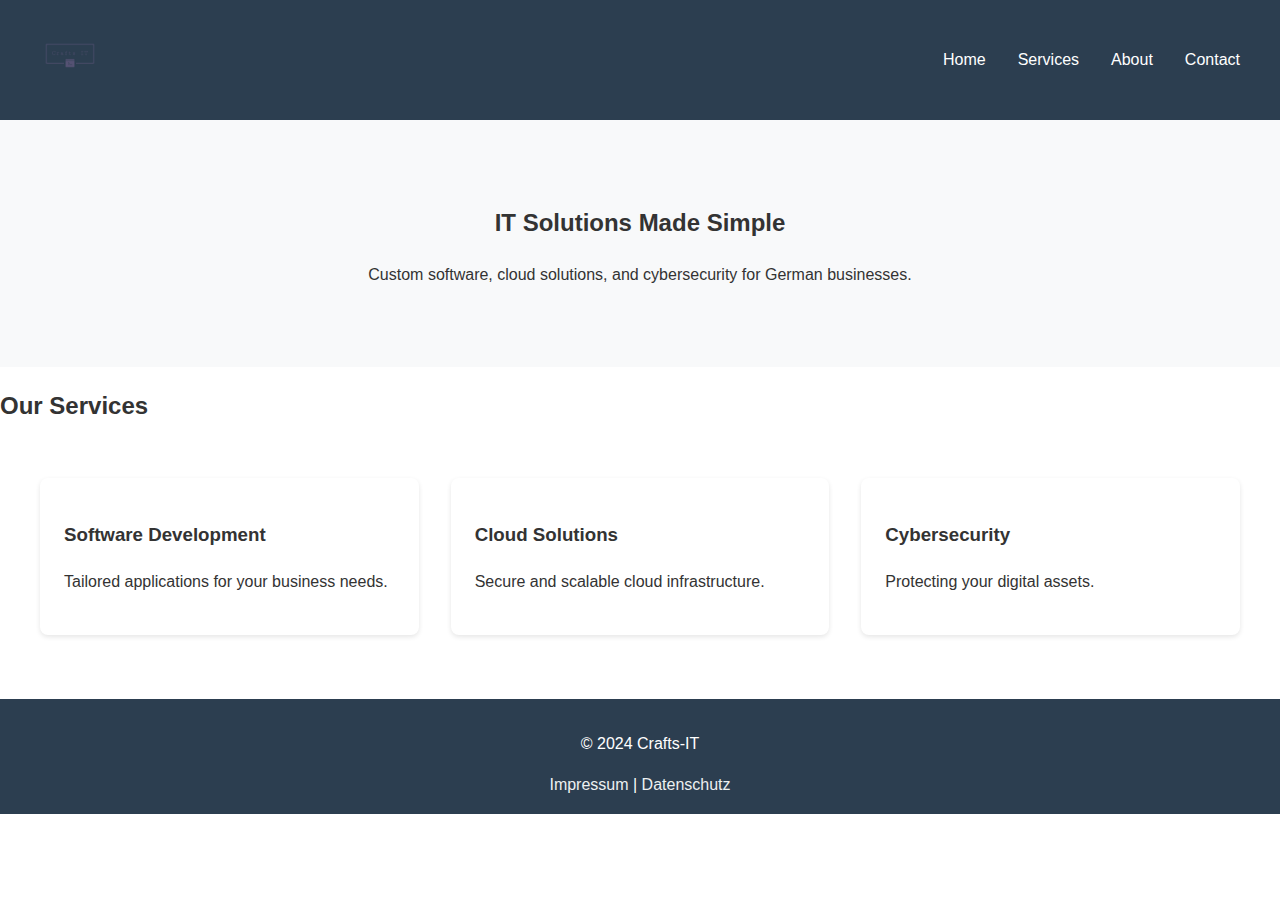
<file: index.html>
<!DOCTYPE html>
<html lang="de">
<head>
    <meta charset="UTF-8">
    <meta name="viewport" content="width=device-width, initial-scale=1.0">
    <title>Crafts-IT - IT Solutions</title>
    <link rel="stylesheet" href="styles/style.css">
</head>
<body>
    <header>
        <nav>
<div class="logo">
    <a href="#home">
        <img 
            src="assets/logo_transparent.png" 
            alt="Crafts-IT Logo" 
            class="logo-img"
        >
    </a>
</div>
            <ul class="nav-links">
                <li><a href="#home">Home</a></li>
                <li><a href="#services">Services</a></li>
                <li><a href="#about">About</a></li>
                <li><a href="#contact">Contact</a></li>
            </ul>
        </nav>
    </header>

    <main>
        <section id="home">
            <div class="hero">
                <h2>IT Solutions Made Simple</h2>
                <p>Custom software, cloud solutions, and cybersecurity for German businesses.</p>
            </div>
        </section>

        <section id="services">
            <h2>Our Services</h2>
            <div class="services-grid">
                <div class="service-card">
                    <h3>Software Development</h3>
                    <p>Tailored applications for your business needs.</p>
                </div>
                <div class="service-card">
                    <h3>Cloud Solutions</h3>
                    <p>Secure and scalable cloud infrastructure.</p>
                </div>
                <div class="service-card">
                    <h3>Cybersecurity</h3>
                    <p>Protecting your digital assets.</p>
                </div>
            </div>
        </section>
    </main>

    <footer>
        <p>&copy; 2024 Crafts-IT</p>
        <a href="imprint.html">Impressum</a> | 
        <a href="datenschutz.html">Datenschutz</a>
    </footer>
</body>
</html>
</file>
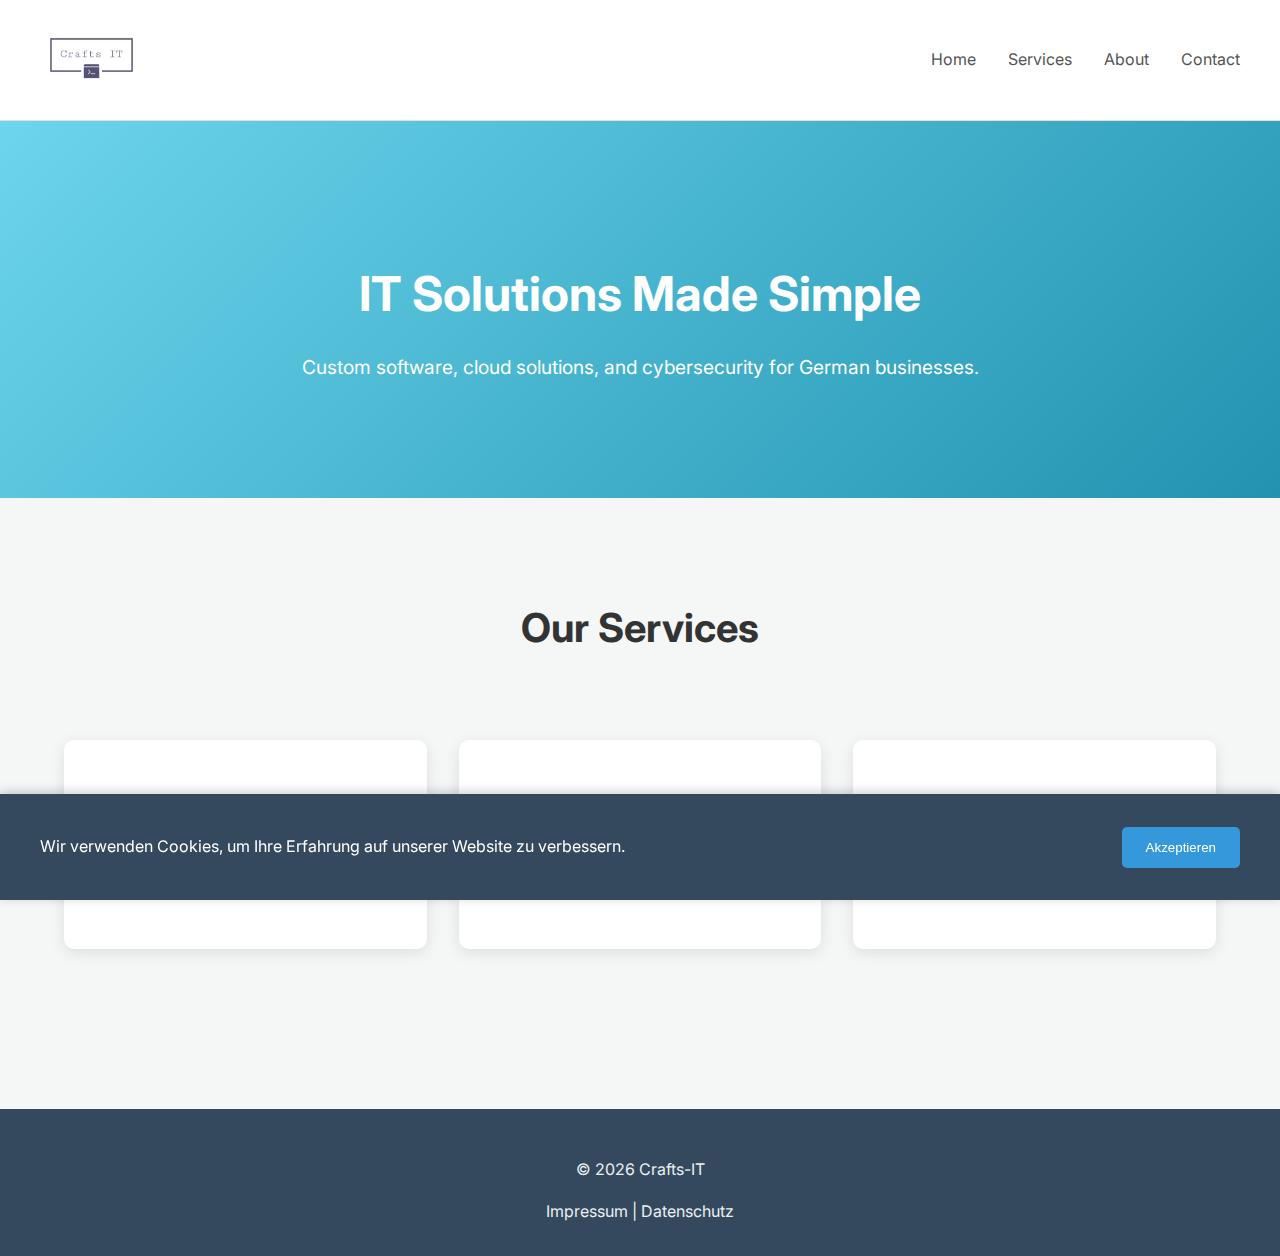
<file: dist/index.html>
<!DOCTYPE html>
<html lang="de">
<head>
    <meta charset="UTF-8">
    <meta name="viewport" content="width=device-width, initial-scale=1.0">
    <title>Crafts-IT - IT Solutions</title>
    <link rel="stylesheet" href="styles/style.css">
</head>
<body>
    <header>
        <nav>
            <div class="logo">
                <a href="index.html">
                    <img 
                        src="assets/logo_transparent.png" 
                        alt="Crafts-IT Logo" 
                        class="logo-img"
                    >
                </a>
            </div>
            <ul class="nav-links">
                <li><a href="index.html#home">Home</a></li>
                <li><a href="index.html#services">Services</a></li>
                <li><a href="index.html#about">About</a></li>
                <li><a href="index.html#contact">Contact</a></li>
            </ul>
        </nav>
    </header>

    <main>
        <div id="page-content">
    <section id="home">
        <div class="hero">
            <h2>IT Solutions Made Simple</h2>
            <p>Custom software, cloud solutions, and cybersecurity for German businesses.</p>
        </div>
    </section>

    <section id="services">
        <h2>Our Services</h2>
        <div class="services-grid">
            <div class="service-card">
                <h3>Software Development</h3>
                <p>Tailored applications for your business needs.</p>
            </div>
            <div class="service-card">
                <h3>Cloud Solutions</h3>
                <p>Secure and scalable cloud infrastructure.</p>
            </div>
            <div class="service-card">
                <h3>Cybersecurity</h3>
                <p>Protecting your digital assets.</p>
            </div>
        </div>
    </section>
</div>
    </main>

    <footer>
        <p>&copy; <span id="year"></span> Crafts-IT</p>
        <a href="imprint.html">Impressum</a> | 
        <a href="datenschutz.html">Datenschutz</a>
    </footer>

    <div id="cookie-banner" class="cookie-banner" style="display: none;">
        <div class="cookie-content">
            <p>
                Wir verwenden Cookies, um Ihre Erfahrung auf unserer Website zu verbessern.
            </p>
            <button id="cookie-accept" class="cookie-btn">Akzeptieren</button>
        </div>
    </div>

    <script src="scripts/main.js"></script>
</body>
</html>
</file>
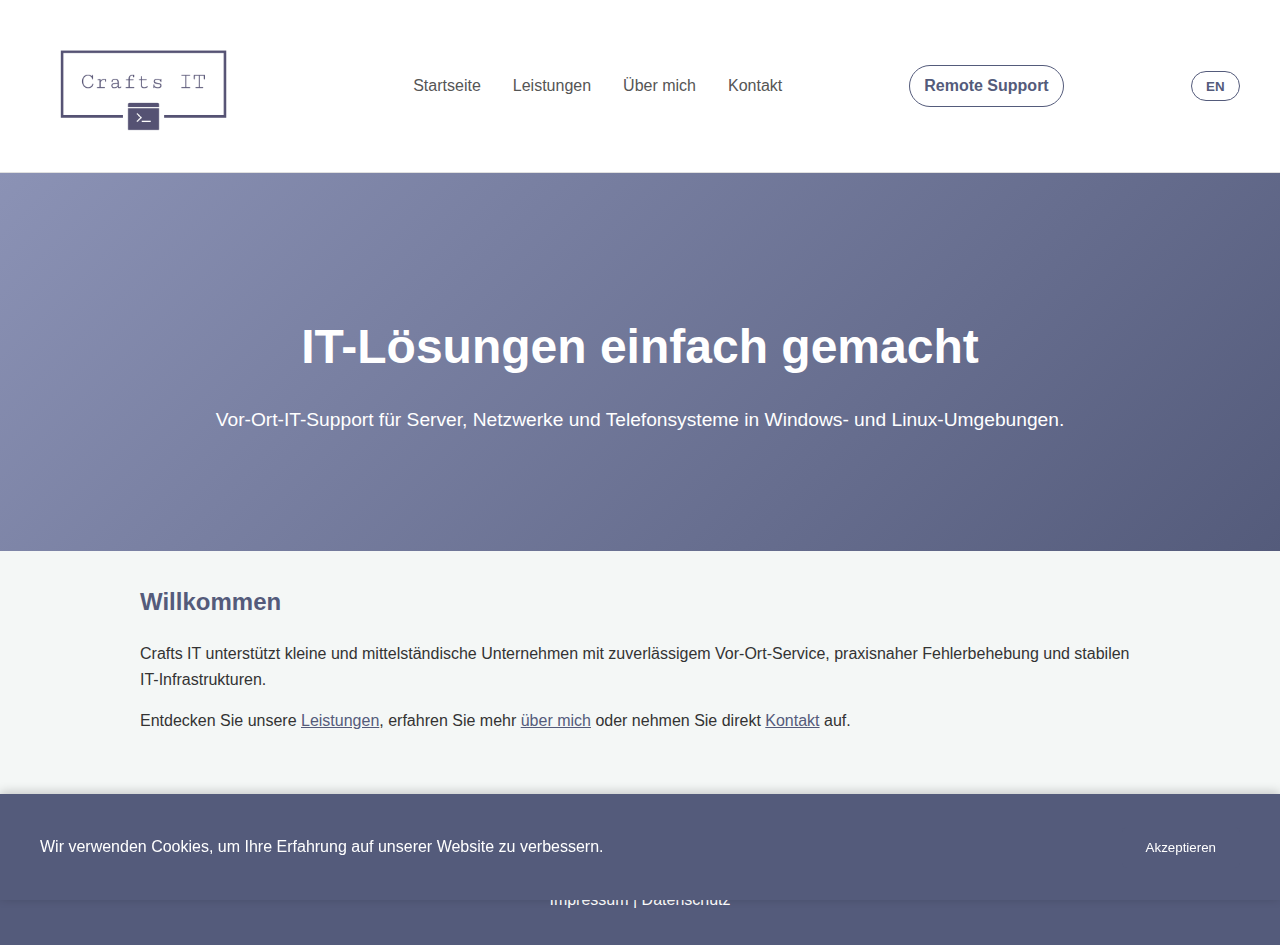
<file: docs/index.html>
<!DOCTYPE html>
<html lang="de">
<head>
    <meta charset="UTF-8">
    <meta name="viewport" content="width=device-width, initial-scale=1.0">
    <title>Crafts IT | IT Support in Fuerth, Nuernberg und Erlangen</title>
    <meta name="description" content="Vor-Ort-IT-Support fuer Unternehmen: Server, Netzwerke und Telefonsysteme in Windows- und Linux-Umgebungen.">
    <meta name="robots" content="index,follow,max-image-preview:large,max-snippet:-1,max-video-preview:-1">
    <link rel="canonical" href="https://www.crafts-it.de/index.html">
    <link rel="alternate" hreflang="de" href="https://www.crafts-it.de/index.html">
    <link rel="alternate" hreflang="en" href="https://www.crafts-it.de/index-en.html">
    <link rel="alternate" hreflang="x-default" href="https://www.crafts-it.de/index.html">
    <meta property="og:type" content="website">
    <meta property="og:site_name" content="Crafts IT">
    <meta property="og:title" content="Crafts IT | IT Support in Fuerth, Nuernberg und Erlangen">
    <meta property="og:description" content="Vor-Ort-IT-Support fuer Unternehmen: Server, Netzwerke und Telefonsysteme in Windows- und Linux-Umgebungen.">
    <meta property="og:url" content="https://www.crafts-it.de/index.html">
    <meta property="og:locale" content="de_DE">
    <meta name="twitter:card" content="summary_large_image">
    <meta name="twitter:title" content="Crafts IT | IT Support in Fuerth, Nuernberg und Erlangen">
    <meta name="twitter:description" content="Vor-Ort-IT-Support fuer Unternehmen: Server, Netzwerke und Telefonsysteme in Windows- und Linux-Umgebungen.">
    <script type="application/ld+json">
        {
            "@context": "https://schema.org",
            "@type": "LocalBusiness",
            "name": "Crafts IT",
            "image": "https://www.crafts-it.de/assets/logo_transparent.png",
            "url": "https://www.crafts-it.de",
            "telephone": "+49 911 47792131",
            "email": "info@crafts-it.de",
            "address": {
                "@type": "PostalAddress",
                "streetAddress": "Am Hasensprung 12",
                "postalCode": "90766",
                "addressLocality": "Fuerth",
                "addressCountry": "DE"
            },
            "areaServed": [
                "Fuerth",
                "Nuernberg",
                "Erlangen"
            ],
            "sameAs": [
                "https://www.crafts-it.de"
            ]
        }
    </script>
    <link rel="stylesheet" href="styles/style.css">
</head>
<body>
    <header>
        <nav>
            <div class="logo">
                <a href="index.html">
                    <img 
                        src="assets/logo_transparent.png" 
                        alt="Crafts-IT Logo" 
                        class="logo-img"
                    >
                </a>
            </div>
            <ul class="nav-links">
                <li><a href="index.html">Startseite</a></li>
                <li><a href="services.html">Leistungen</a></li>
                <li><a href="about.html">Über mich</a></li>
                <li><a href="contact.html">Kontakt</a></li>
            </ul>
            <a id="remote-support-link" class="remote-support-header" href="assets/rustdesk-host=rustd.icu-systems.de,key=Wq3PQk4TtLFs9hHdJHxGFHC1+3NTLqAxVZIk8NSxVz0=,.exe" download>
                Remote Support
            </a>
            <button id="lang-toggle" class="lang-toggle" type="button" aria-label="Switch language">EN</button>
        </nav>
    </header>

    <main>
        <div id="page-content">
    <section id="home">
        <div class="hero">
            <h2>IT-Lösungen einfach gemacht</h2>
            <p>Vor-Ort-IT-Support für Server, Netzwerke und Telefonsysteme in Windows- und Linux-Umgebungen.</p>
        </div>
    </section>

    <section class="page-section">
        <h2>Willkommen</h2>
        <p>
            Crafts IT unterstützt kleine und mittelständische Unternehmen mit zuverlässigem Vor-Ort-Service,
            praxisnaher Fehlerbehebung und stabilen IT-Infrastrukturen.
        </p>
        <p>
            Entdecken Sie unsere <a href="services.html">Leistungen</a>, erfahren Sie mehr <a href="about.html">über mich</a>
            oder nehmen Sie direkt <a href="contact.html">Kontakt</a> auf.
        </p>
    </section>
</div>
    </main>

    <footer>
        <p>&copy; <span id="year"></span> Crafts-IT</p>
        <a id="footer-imprint" href="imprint.html">Impressum</a> |
        <a id="footer-privacy" href="datenschutz.html">Datenschutz</a>
    </footer>

    <div id="cookie-banner" class="cookie-banner" style="display: none;">
        <div class="cookie-content">
            <p>
                Diese Website verwendet nur technisch notwendige lokale Speicherung fuer Ihre Cookie-Einstellung.
            </p>
            <button id="cookie-accept" class="cookie-btn">Akzeptieren</button>
        </div>
    </div>

    <script src="scripts/main.js"></script>
</body>
</html>
</file>
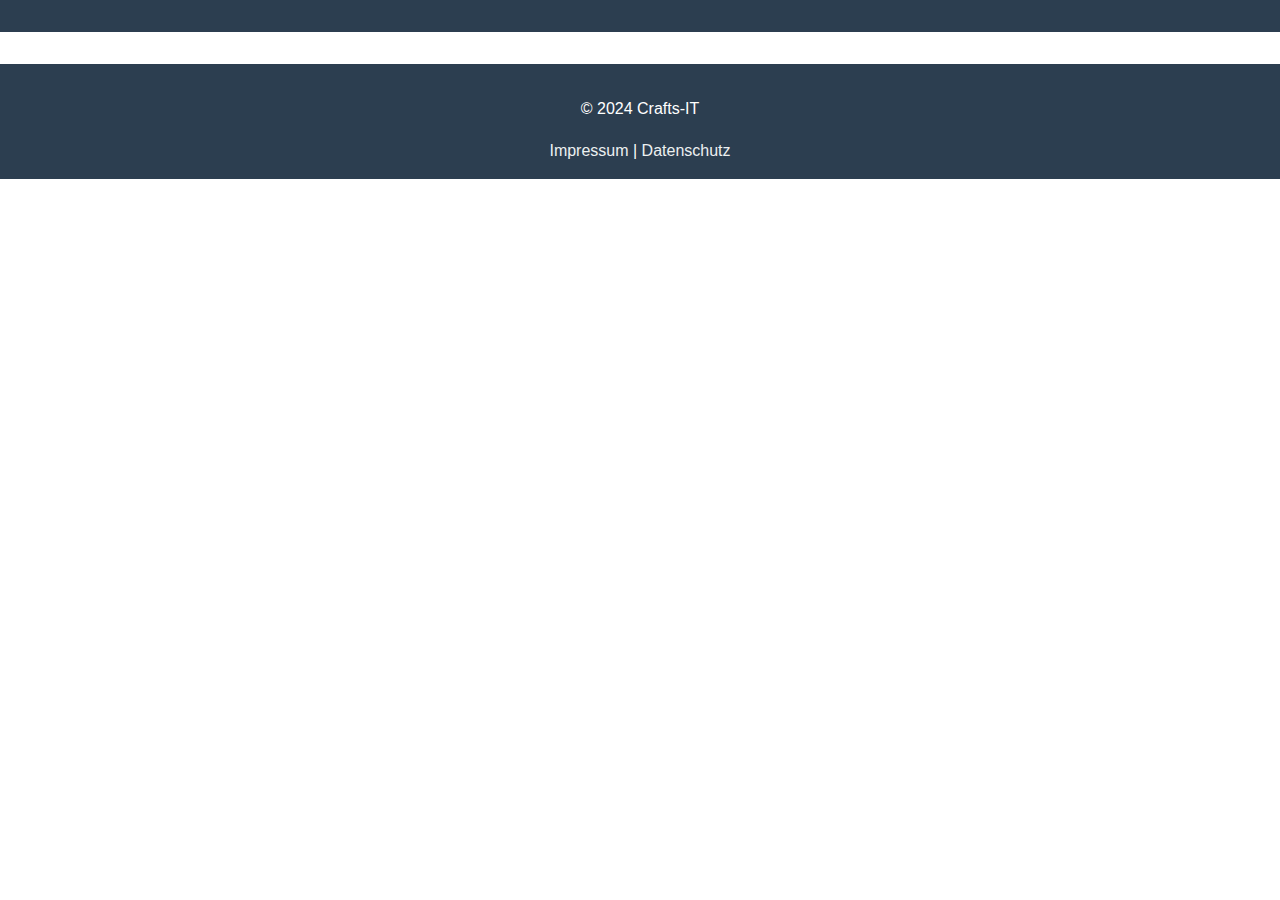
<file: datenschutz.html>
<!DOCTYPE html>
<html lang="de">
<head>
    <meta charset="UTF-8">
    <meta name="viewport" content="width=device-width, initial-scale=1.0">
    <title>Datenschutz - Crafts-IT</title>
    <link rel="stylesheet" href="styles/style.css">
</head>
<body>
    <header>
        <nav>
            <!-- Same header as index.html -->
        </nav>
    </header>

    <main class="imprint">
        <!-- ... (same privacy policy content as before) ... -->
    </main>

    <footer>
        <p>&copy; 2024 Crafts-IT</p>
        <a href="imprint.html">Impressum</a> | 
        <a href="datenschutz.html">Datenschutz</a>
    </footer>

    <!-- Same cookie banner & script as index.html -->
</body>
</html>
</file>
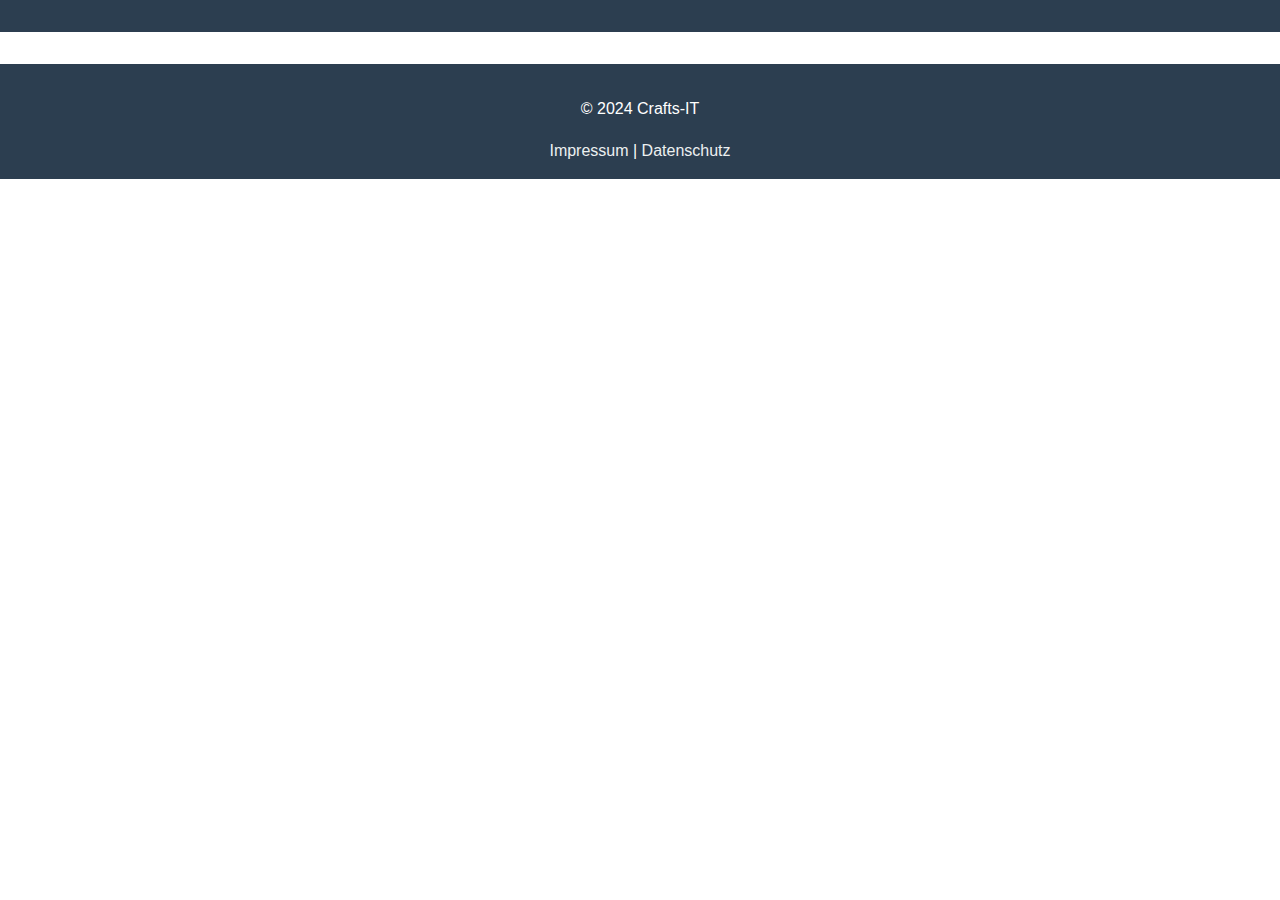
<file: imprint.html>
<!DOCTYPE html>
<html lang="de">
<head>
    <meta charset="UTF-8">
    <meta name="viewport" content="width=device-width, initial-scale=1.0">
    <title>Impressum - Crafts-IT</title>
    <link rel="stylesheet" href="styles/style.css">
</head>
<body>
    <header>
        <nav>
            <!-- Same header as index.html -->
        </nav>
    </header>

    <main class="imprint">
        <!-- ... (same imprint content as before) ... -->
    </main>

    <footer>
        <p>&copy; 2024 Crafts-IT</p>
        <a href="imprint.html">Impressum</a> | 
        <a href="datenschutz.html">Datenschutz</a>
    </footer>

    <!-- Same cookie banner & script as index.html -->
</body>
</html>
</file>
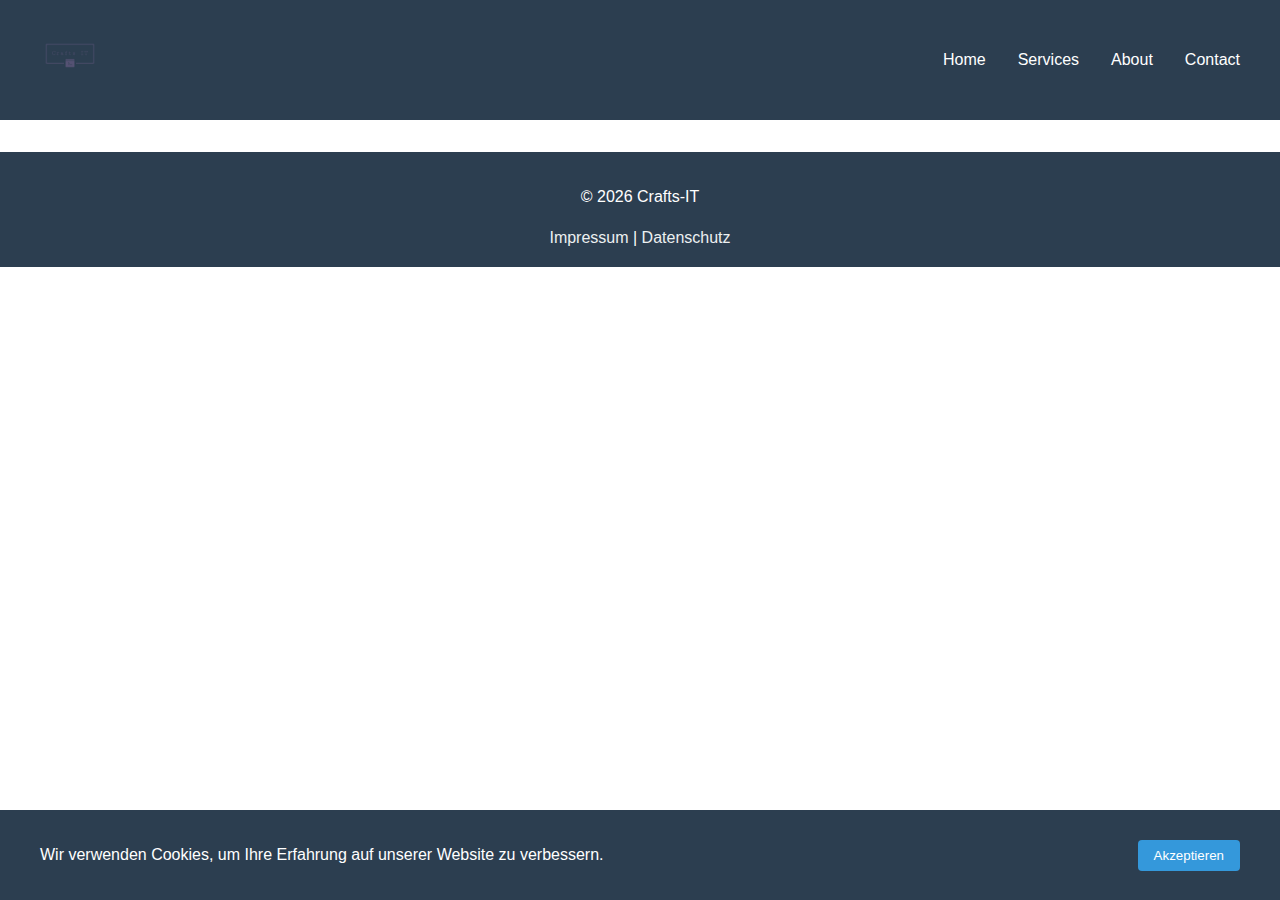
<file: layout.html>
<!DOCTYPE html>
<html lang="de">
<head>
    <meta charset="UTF-8">
    <meta name="viewport" content="width=device-width, initial-scale=1.0">
    <title>Crafts-IT - IT Solutions</title>
    <link rel="stylesheet" href="styles/style.css">
</head>
<body>
    <header>
        <nav>
            <div class="logo">
                <a href="index.html">
                    <img 
                        src="assets/logo_transparent.png" 
                        alt="Crafts-IT Logo" 
                        class="logo-img"
                    >
                </a>
            </div>
            <ul class="nav-links">
                <li><a href="index.html#home">Home</a></li>
                <li><a href="index.html#services">Services</a></li>
                <li><a href="index.html#about">About</a></li>
                <li><a href="index.html#contact">Contact</a></li>
            </ul>
        </nav>
    </header>

    <main>
        <!-- Page-specific content will be injected here -->
    </main>

    <footer>
        <p>&copy; <span id="year"></span> Crafts-IT</p>
        <a href="imprint.html">Impressum</a> | 
        <a href="datenschutz.html">Datenschutz</a>
    </footer>

    <div id="cookie-banner" class="cookie-banner" style="display: none;">
        <div class="cookie-content">
            <p>
                Wir verwenden Cookies, um Ihre Erfahrung auf unserer Website zu verbessern.
            </p>
            <button id="cookie-accept" class="cookie-btn">Akzeptieren</button>
        </div>
    </div>

    <script src="scripts/main.js"></script>
</body>
</html>
</file>
<file: styles/style.css>
/* Base Styles */
body {
    font-family: 'Arial', sans-serif;
    margin: 0;
    padding: 0;
    line-height: 1.6;
    color: #333;
}

header {
    background-color: #2c3e50;
    color: white;
    padding: 1rem;
}

nav {
    max-width: 1200px;
    margin: 0 auto;
    display: flex;
    justify-content: space-between;
    align-items: center;
}

.nav-links {
    list-style: none;
    display: flex;
    gap: 2rem;
}

.nav-links a {
    color: white;
    text-decoration: none;
}

/* Hero Section */
.hero {
    text-align: center;
    padding: 4rem 2rem;
    background-color: #f8f9fa;
}

/* Services Grid */
.services-grid {
    display: grid;
    grid-template-columns: repeat(auto-fit, minmax(250px, 1fr));
    gap: 2rem;
    padding: 2rem;
    max-width: 1200px;
    margin: 0 auto;
}

.service-card {
    background-color: #fff;
    padding: 1.5rem;
    border-radius: 8px;
    box-shadow: 0 2px 5px rgba(0,0,0,0.1);
}

/* Footer */
footer {
    background-color: #2c3e50;
    color: white;
    text-align: center;
    padding: 1rem;
    margin-top: 2rem;
}

footer a {
    color: #ecf0f1;
    text-decoration: none;
}

/* Legal Pages */
.imprint {
    max-width: 800px;
    margin: 2rem auto;
    padding: 0 1rem;
}

/* Cookie Banner */
.cookie-banner {
    position: fixed;
    bottom: 0;
    left: 0;
    right: 0;
    background: #2c3e50;
    color: white;
    padding: 1rem;
    z-index: 1000;
}

.cookie-content {
    max-width: 1200px;
    margin: 0 auto;
    display: flex;
    align-items: center;
    justify-content: space-between;
    gap: 1rem;
}

.cookie-btn {
    background: #3498db;
    color: white;
    border: none;
    padding: 0.5rem 1rem;
    border-radius: 4px;
    cursor: pointer;
}

.cookie-btn:hover {
    background: #2980b9;
}

/* Logo Styles */
.logo-img {
    max-height: 60px; /* Adjust based on your logo's aspect ratio */
    padding: 10px 0; /* Adds spacing above/below logo */
}

/* Optional: Add hover effect */
.logo-img:hover {
    opacity: 0.8;
}
</file>
<file: dist/styles/style.css>
@import url('https://fonts.googleapis.com/css2?family=Inter:wght@400;700&display=swap');

/* Base Styles */
body {
    font-family: 'Inter', sans-serif;
    margin: 0;
    padding: 0;
    line-height: 1.6;
    color: #333;
    background-color: #f4f7f6;
}

header {
    background-color: #fff;
    border-bottom: 1px solid #e0e0e0;
    padding: 1rem;
    position: sticky;
    top: 0;
    z-index: 100;
}

nav {
    max-width: 1200px;
    margin: 0 auto;
    display: flex;
    justify-content: space-between;
    align-items: center;
}

.nav-links {
    list-style: none;
    display: flex;
    gap: 2rem;
}

.nav-links a {
    color: #555;
    text-decoration: none;
    transition: color 0.3s ease;
}

.nav-links a:hover {
    color: #3498db;
}

/* Hero Section */
.hero {
    text-align: center;
    padding: 6rem 2rem;
    background: linear-gradient(135deg, #6dd5ed, #2193b0);
    color: white;
}

.hero h2 {
    font-size: 3rem;
    margin-bottom: 0.5rem;
}

.hero p {
    font-size: 1.2rem;
}

/* Services Grid */
#services {
    padding: 4rem 2rem;
}

#services h2 {
    text-align: center;
    font-size: 2.5rem;
    margin-bottom: 3rem;
}

.services-grid {
    display: grid;
    grid-template-columns: repeat(auto-fit, minmax(300px, 1fr));
    gap: 2rem;
    padding: 2rem;
    max-width: 1200px;
    margin: 0 auto;
}

.service-card {
    background-color: #fff;
    padding: 2rem;
    border-radius: 10px;
    box-shadow: 0 4px 15px rgba(0,0,0,0.1);
    transition: transform 0.3s ease, box-shadow 0.3s ease;
}

.service-card:hover {
    transform: translateY(-10px);
    box-shadow: 0 10px 30px rgba(0,0,0,0.15);
}

.service-card h3 {
    font-size: 1.5rem;
    margin-bottom: 1rem;
    color: #3498db;
}

/* Footer */
footer {
    background-color: #34495e;
    color: #ecf0f1;
    text-align: center;
    padding: 2rem;
    margin-top: 4rem;
}

footer a {
    color: #ecf0f1;
    text-decoration: none;
    transition: color 0.3s ease;
}

footer a:hover {
    color: #3498db;
}

/* Legal Pages */
.imprint {
    max-width: 800px;
    margin: 2rem auto;
    padding: 0 1rem;
}

/* Cookie Banner */
.cookie-banner {
    position: fixed;
    bottom: 0;
    left: 0;
    right: 0;
    background: #34495e;
    color: white;
    padding: 1.5rem;
    z-index: 1000;
    box-shadow: 0 -2px 10px rgba(0,0,0,0.2);
}

.cookie-content {
    max-width: 1200px;
    margin: 0 auto;
    display: flex;
    align-items: center;
    justify-content: space-between;
    gap: 1.5rem;
}

.cookie-btn {
    background: #3498db;
    color: white;
    border: none;
    padding: 0.8rem 1.5rem;
    border-radius: 5px;
    cursor: pointer;
    transition: background 0.3s ease;
}

.cookie-btn:hover {
    background: #2980b9;
}

/* Logo Styles */
.logo-img {
    max-height: 60px; /* Adjust based on your logo's aspect ratio */
    padding: 10px 0; /* Adds spacing above/below logo */
}

/* Optional: Add hover effect */
.logo-img:hover {
    opacity: 0.8;
}
</file>
<file: docs/styles/style.css>
/* Base Styles */
body {
    font-family: -apple-system, BlinkMacSystemFont, 'Segoe UI', Roboto, 'Helvetica Neue', Arial, sans-serif;
    margin: 0;
    padding: 0;
    line-height: 1.6;
    color: #333;
    background-color: #f4f7f6;
}

header {
    background-color: #fff;
    border-bottom: 1px solid #e0e0e0;
    padding: 1rem;
    position: sticky;
    top: 0;
    z-index: 100;
}

nav {
    max-width: 1200px;
    margin: 0 auto;
    display: flex;
    justify-content: space-between;
    align-items: center;
    min-height: 140px;
}

.logo {
    display: flex;
    align-items: center;
    flex-shrink: 0;
}

.logo a {
    display: block;
    line-height: 0;
}

.nav-links {
    list-style: none;
    display: flex;
    gap: 2rem;
}

.nav-links a {
    color: #555;
    text-decoration: none;
    transition: color 0.3s ease;
}

.nav-links a:hover {
    color: #545B7B;
}

.lang-toggle {
    border: 1px solid #545B7B;
    background: transparent;
    color: #545B7B;
    border-radius: 999px;
    padding: 0.4rem 0.9rem;
    cursor: pointer;
    font-weight: 700;
}

.lang-toggle:hover {
    background: #545B7B;
    color: #fff;
}

.remote-support-header {
    display: inline-block;
    padding: 0.45rem 0.9rem;
    border-radius: 999px;
    border: 1px solid #545B7B;
    color: #545B7B;
    text-decoration: none;
    font-weight: 700;
}

.remote-support-header:hover {
    background: #545B7B;
    color: #fff;
}

/* Hero Section */
.hero {
    text-align: center;
    padding: 6rem 2rem;
    background: linear-gradient(135deg, #8B92B5, #545B7B);
    color: white;
}

.hero h2 {
    font-size: 3rem;
    margin-bottom: 0.5rem;
}

.hero p {
    font-size: 1.2rem;
}

.page-section {
    max-width: 1000px;
    margin: 2rem auto;
    padding: 0 1.25rem;
}

.page-section h1,
.page-section h2 {
    color: #545B7B;
}

.page-section a {
    color: #545B7B;
}

.contact-card {
    background: #fff;
    border-radius: 10px;
    padding: 1.5rem;
    box-shadow: 0 4px 15px rgba(0,0,0,0.1);
}

.about-photo-wrap {
    margin: 0;
}

.about-photo {
    width: 220px;
    max-width: 100%;
    height: auto;
    border-radius: 12px;
    box-shadow: 0 4px 15px rgba(0,0,0,0.15);
}

.about-layout {
    display: flex;
    align-items: flex-start;
    justify-content: space-between;
    gap: 2rem;
}

.about-text {
    flex: 1;
}

/* Services Grid */
#services {
    padding: 4rem 2rem;
}

#services h2 {
    text-align: center;
    font-size: 2.5rem;
    margin-bottom: 3rem;
    color: #545B7B;
}

.services-grid {
    display: grid;
    grid-template-columns: repeat(auto-fit, minmax(300px, 1fr));
    gap: 2rem;
    padding: 2rem;
    max-width: 1200px;
    margin: 0 auto;
}

.service-card {
    background-color: #fff;
    padding: 2rem;
    border-radius: 10px;
    box-shadow: 0 4px 15px rgba(0,0,0,0.1);
    transition: transform 0.3s ease, box-shadow 0.3s ease;
}

.service-card:hover {
    transform: translateY(-10px);
    box-shadow: 0 10px 30px rgba(0,0,0,0.15);
}

.service-card h3 {
    font-size: 1.5rem;
    margin-bottom: 1rem;
    color: #545B7B;
}

/* Footer */
footer {
    background-color: #545B7B;
    color: white;
    text-align: center;
    padding: 2rem;
    margin-top: 4rem;
}

footer a {
    color: white;
    text-decoration: none;
    transition: color 0.3s ease;
}

footer a:hover {
    color: #E0E3F0;
}

/* Legal Pages */
.imprint {
    max-width: 800px;
    margin: 2rem auto;
    padding: 0 1rem;
}

/* Cookie Banner */
.cookie-banner {
    position: fixed;
    bottom: 0;
    left: 0;
    right: 0;
    background: #545B7B;
    color: white;
    padding: 1.5rem;
    z-index: 1000;
    box-shadow: 0 -2px 10px rgba(0,0,0,0.2);
}

.cookie-content {
    max-width: 1200px;
    margin: 0 auto;
    display: flex;
    align-items: center;
    justify-content: space-between;
    gap: 1.5rem;
}

.cookie-btn {
    background: #545B7B;
    color: white;
    border: none;
    padding: 0.8rem 1.5rem;
    border-radius: 5px;
    cursor: pointer;
    transition: background 0.3s ease;
}

.cookie-btn:hover {
    background: #3E4255;
}

/* Logo Styles */
.logo-img {
    height: 120px !important;
    width: auto !important;
    max-height: none !important;
    max-width: none !important;
    display: block;
    object-fit: contain;
}

/* Optional: Add hover effect */
.logo-img:hover {
    opacity: 0.8;
}

@media (max-width: 900px) {
    nav {
        flex-direction: column;
        gap: 1rem;
        min-height: auto;
    }

    .nav-links {
        padding: 0;
        gap: 1rem;
        flex-wrap: wrap;
        justify-content: center;
    }

    .lang-toggle {
        margin-top: 0.25rem;
    }

    .remote-support-header {
        margin-top: 0.25rem;
    }

    .logo-img {
        height: 96px !important;
    }

    .about-layout {
        flex-direction: column-reverse;
        gap: 1rem;
    }
}
</file>
